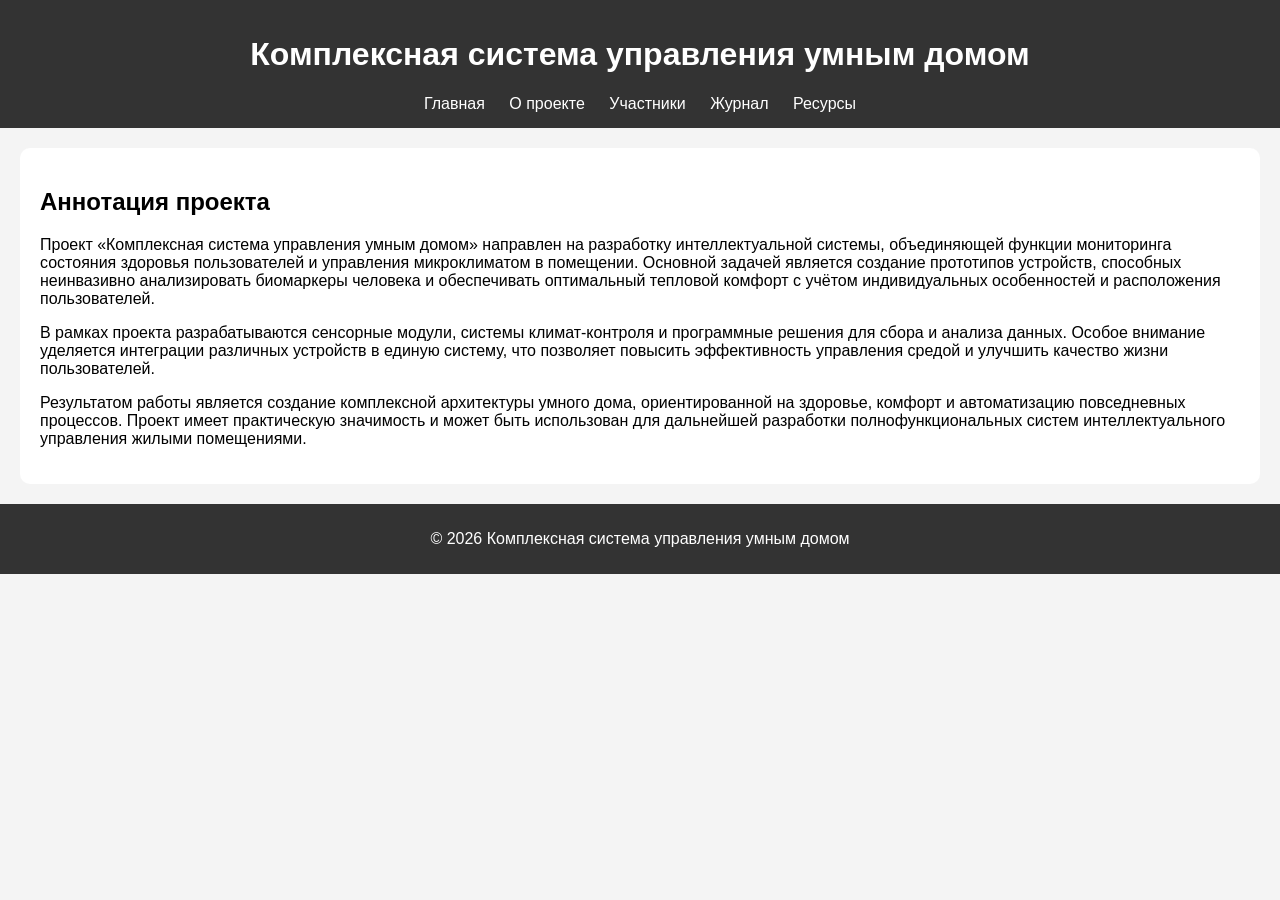
<file: site/index.html>
<!DOCTYPE html>
<html lang="ru">
<head>
    <meta charset="UTF-8">
    <title>Мой проект</title>
    <link rel="stylesheet" href="style.css">
</head>
<body>

<header>
    <h1>Комплексная система управления умным домом</h1>
    <nav>
        <a href="index.html">Главная</a>
        <a href="about.html">О проекте</a>
        <a href="team.html">Участники</a>
        <a href="blog.html">Журнал</a>
        <a href="resources.html">Ресурсы</a>
    </nav>
</header>

<main>
    <h2>Аннотация проекта</h2>
    <p>Проект «Комплексная система управления умным домом» направлен на разработку интеллектуальной системы, объединяющей функции мониторинга состояния здоровья пользователей и управления микроклиматом в помещении. Основной задачей является создание прототипов устройств, способных неинвазивно анализировать биомаркеры человека и обеспечивать оптимальный тепловой комфорт с учётом индивидуальных особенностей и расположения пользователей. </p>

    <p>В рамках проекта разрабатываются сенсорные модули, системы климат-контроля и программные решения для сбора и анализа данных. Особое внимание уделяется интеграции различных устройств в единую систему, что позволяет повысить эффективность управления средой и улучшить качество жизни пользователей. </p>

    <p>Результатом работы является создание комплексной архитектуры умного дома, ориентированной на здоровье, комфорт и автоматизацию повседневных процессов. Проект имеет практическую значимость и может быть использован для дальнейшей разработки полнофункциональных систем интеллектуального управления жилыми помещениями.</p>
</main>

<footer>
    <p>© 2026 Комплексная система управления умным домом</p>
</footer>

</body>
</html>
</file>
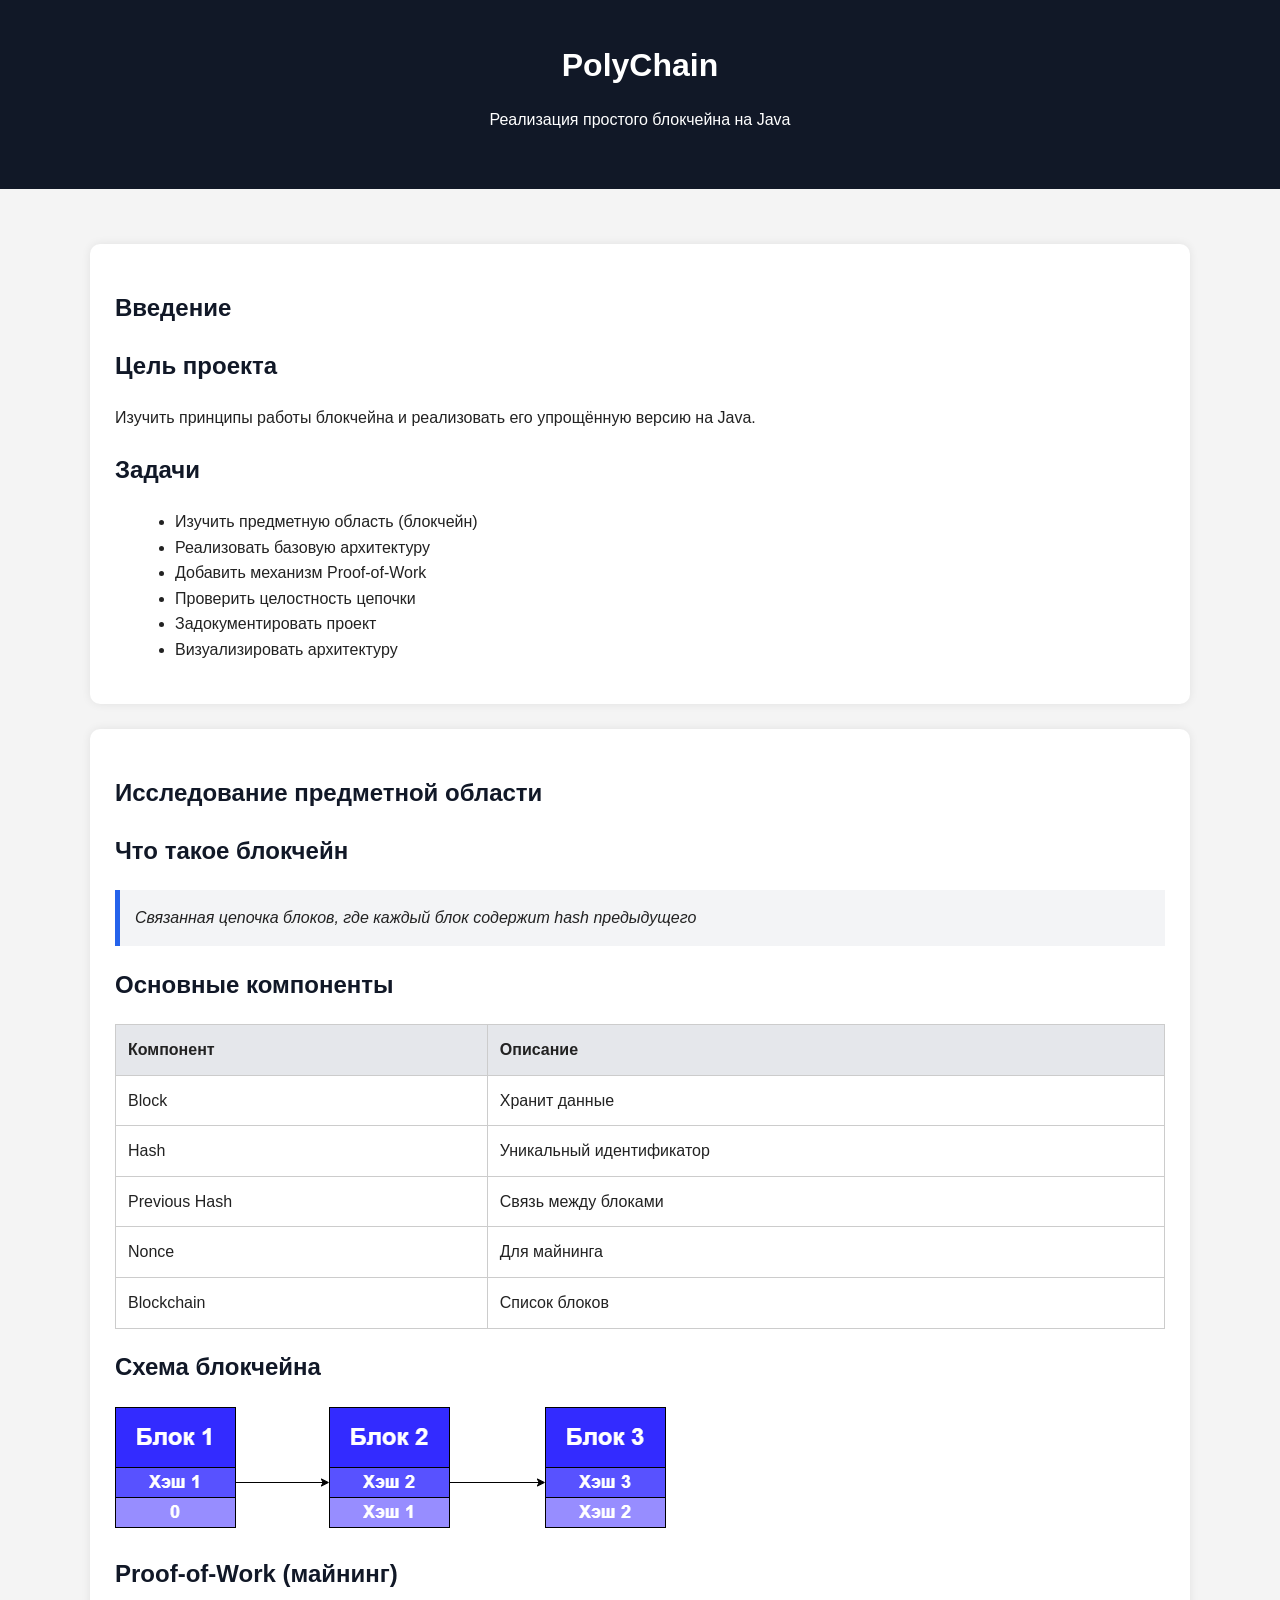
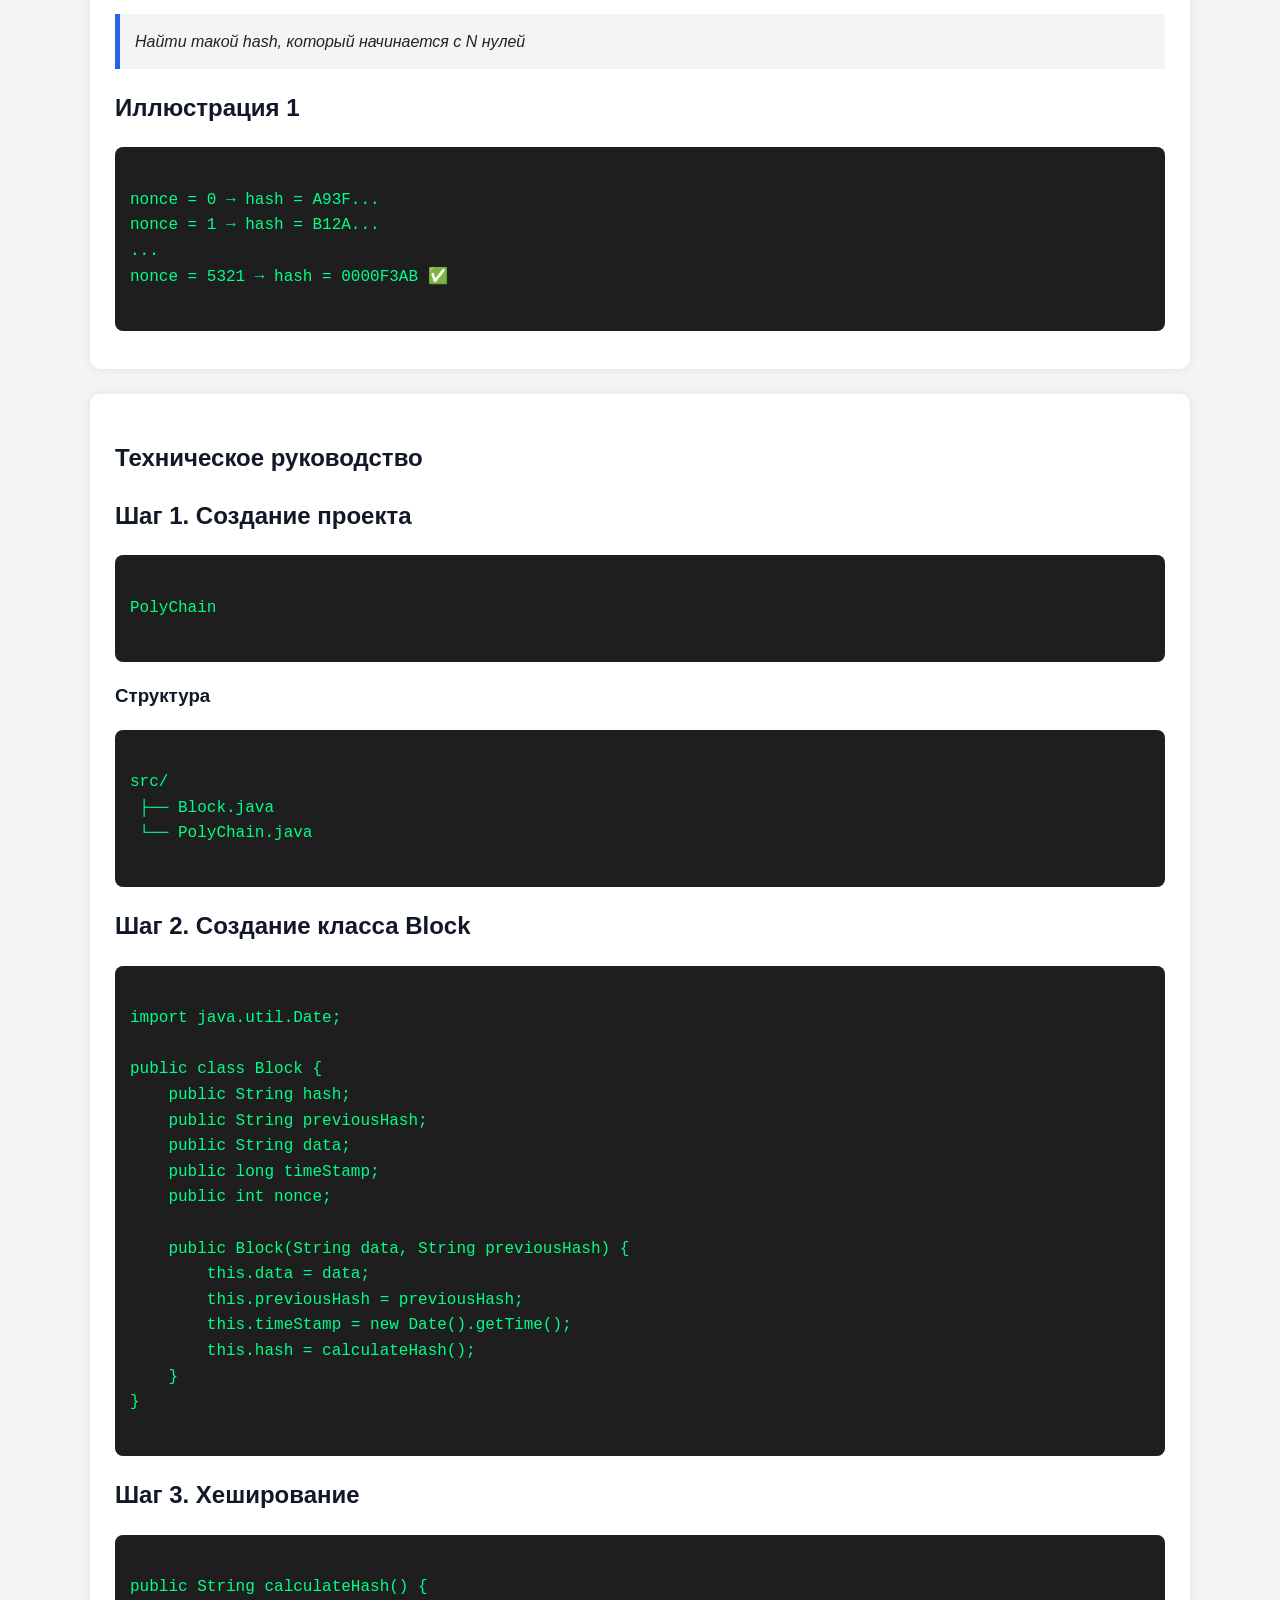
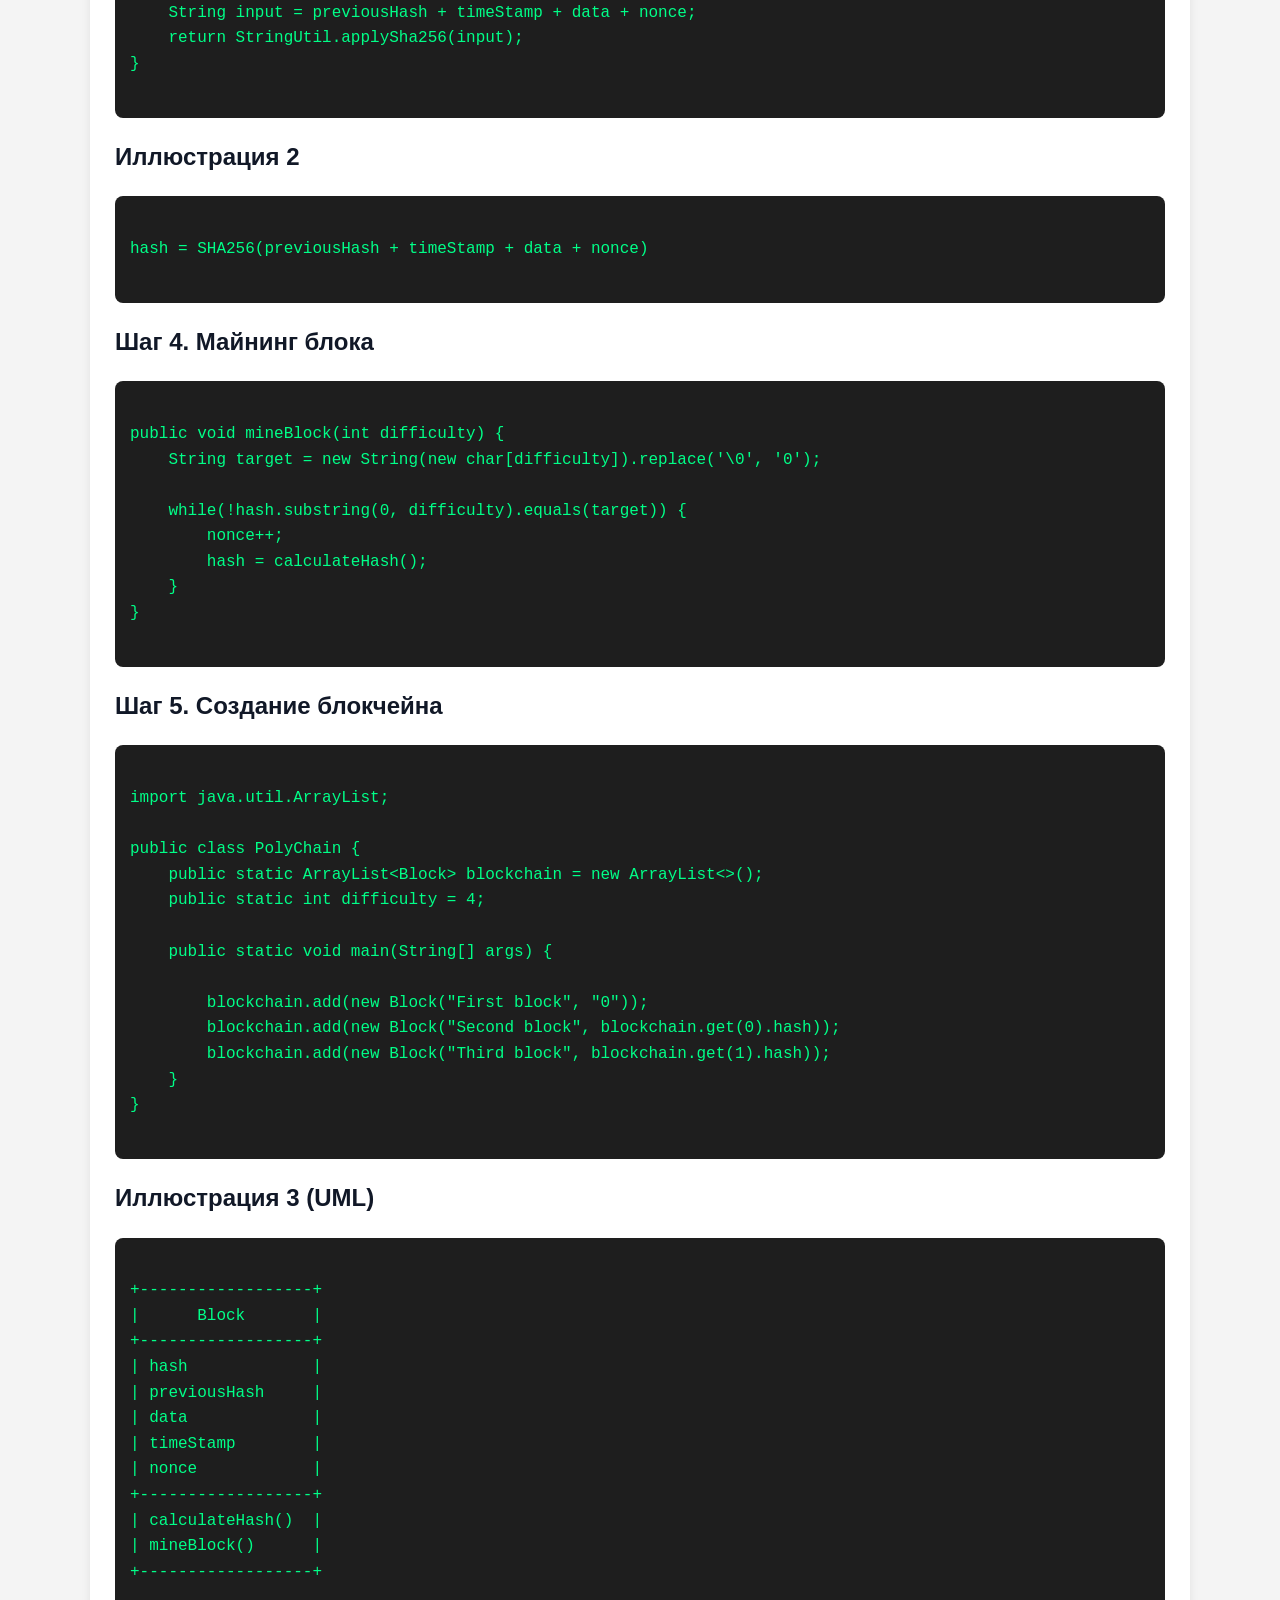
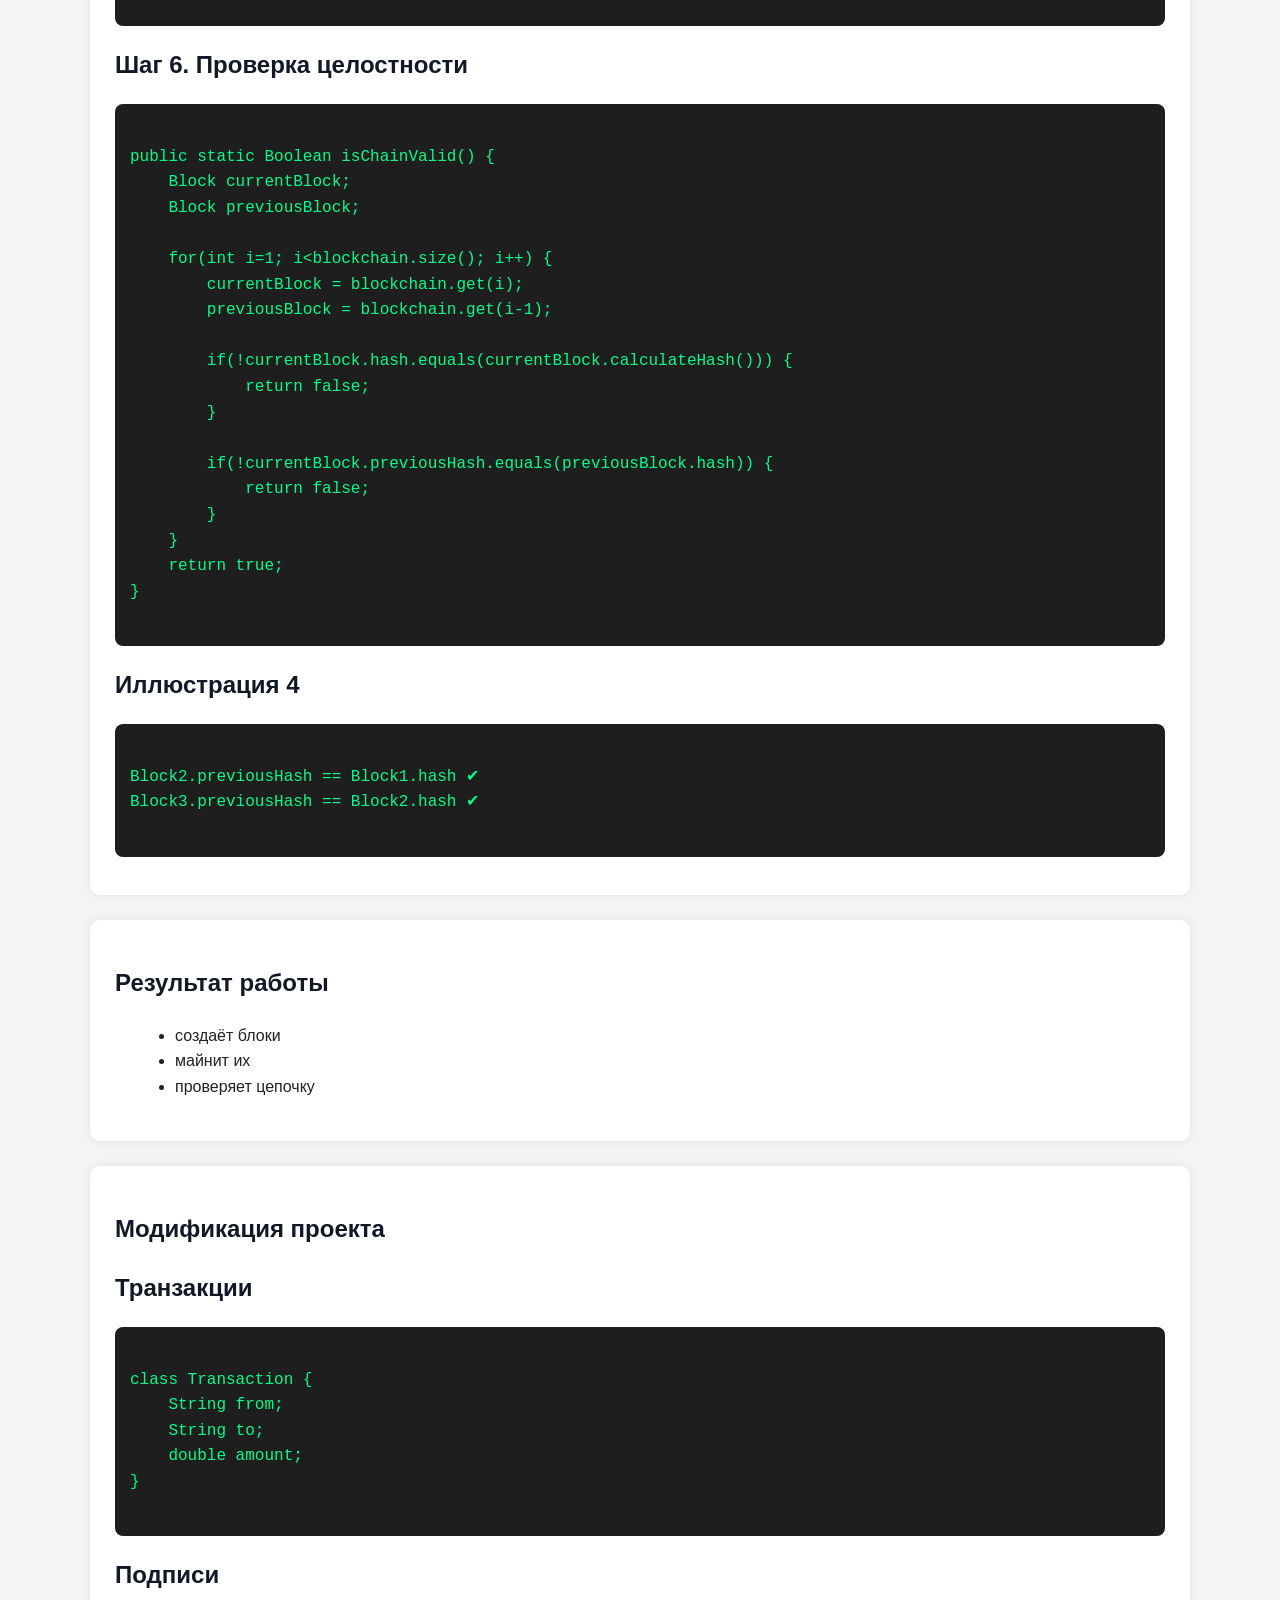
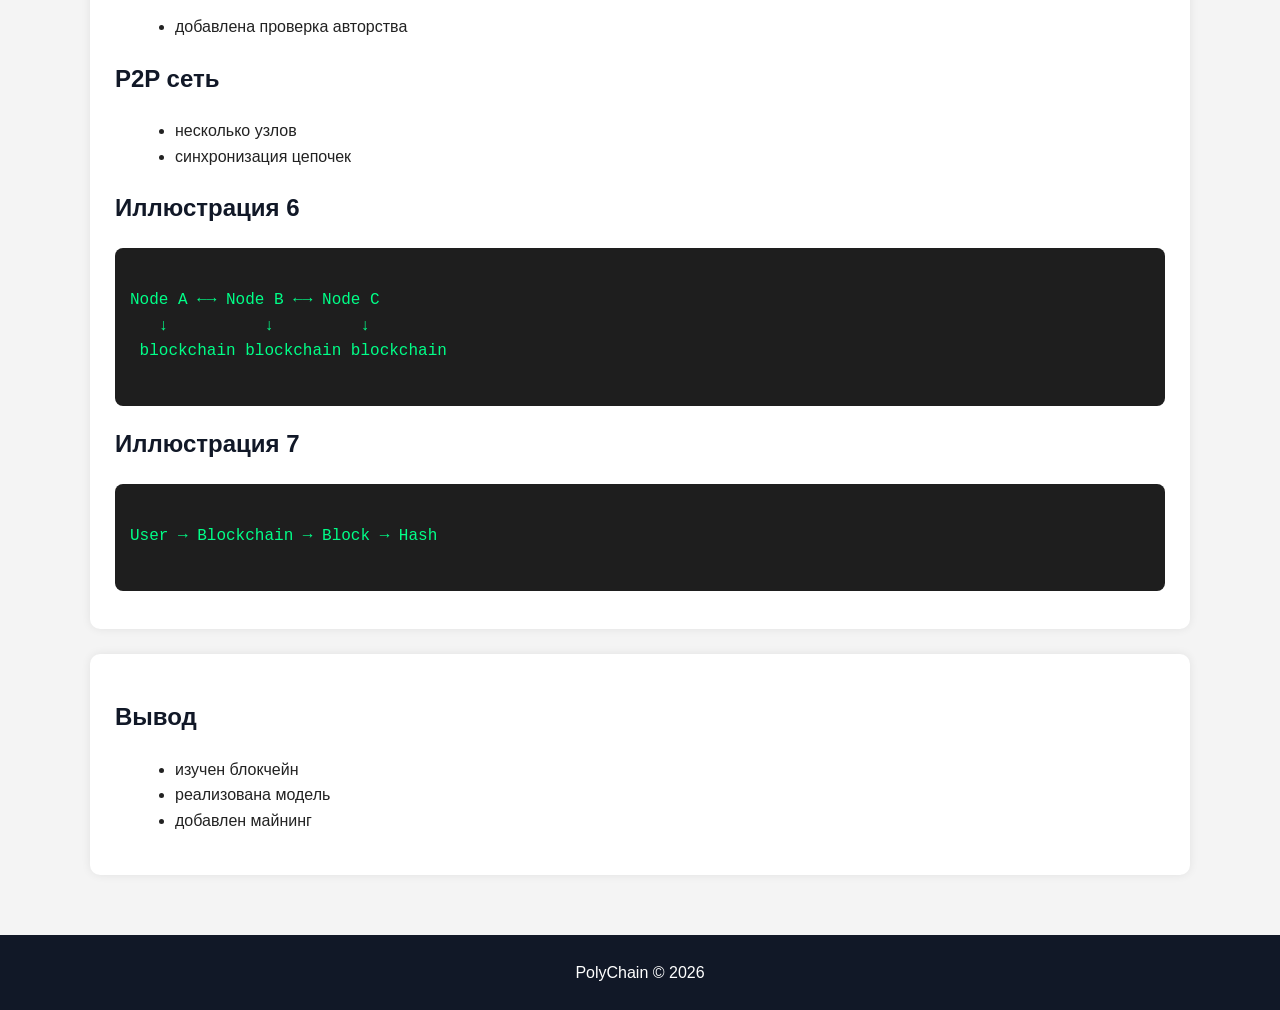
<file: task/variable_task/presentation/index.html>
<!DOCTYPE html>
<html lang="ru">
<head>
    <meta charset="UTF-8">
    <meta name="viewport" content="width=device-width, initial-scale=1.0">
    <title>PolyChain - Блокчейн на Java</title>

    <style>
        body {
            font-family: Arial, sans-serif;
            background: #f4f4f4;
            color: #222;
            margin: 0;
            padding: 0;
            line-height: 1.6;
        }

        .container {
            width: 90%;
            max-width: 1100px;
            margin: auto;
            padding: 30px;
        }

        header {
            background: #111827;
            color: white;
            padding: 40px 0;
            text-align: center;
        }

        h1, h2, h3 {
            color: #111827;
        }

        header h1 {
            color: white;
            margin: 0;
        }

        section {
            background: white;
            margin-top: 25px;
            padding: 25px;
            border-radius: 10px;
            box-shadow: 0 0 10px rgba(0,0,0,0.08);
        }

        pre {
            background: #1e1e1e;
            color: #00ff88;
            padding: 15px;
            border-radius: 8px;
            overflow-x: auto;
        }

        code {
            font-family: Consolas, monospace;
        }

        table {
            width: 100%;
            border-collapse: collapse;
            margin-top: 15px;
        }

        table th,
        table td {
            border: 1px solid #ccc;
            padding: 12px;
            text-align: left;
        }

        table th {
            background: #e5e7eb;
        }

        blockquote {
            background: #f3f4f6;
            border-left: 5px solid #2563eb;
            margin: 15px 0;
            padding: 15px;
            font-style: italic;
        }

        ul {
            margin-left: 20px;
        }

        footer {
            text-align: center;
            padding: 25px;
            margin-top: 30px;
            background: #111827;
            color: white;
        }
    </style>
</head>

<body>

<header>
    <h1>PolyChain</h1>
    <p>Реализация простого блокчейна на Java</p>
</header>

<div class="container">

    <section>
        <h1>Введение</h1>

        <h2>Цель проекта</h2>

        <p>
            Изучить принципы работы блокчейна и реализовать его упрощённую версию на Java.
        </p>

        <h2>Задачи</h2>

        <ul>
            <li>Изучить предметную область (блокчейн)</li>
            <li>Реализовать базовую архитектуру</li>
            <li>Добавить механизм Proof-of-Work</li>
            <li>Проверить целостность цепочки</li>
            <li>Задокументировать проект</li>
            <li>Визуализировать архитектуру</li>
        </ul>
    </section>

    <section>
        <h1>Исследование предметной области</h1>

        <h2>Что такое блокчейн</h2>

        <blockquote>
            Связанная цепочка блоков, где каждый блок содержит hash предыдущего
        </blockquote>

        <h2>Основные компоненты</h2>

        <table>
            <tr>
                <th>Компонент</th>
                <th>Описание</th>
            </tr>

            <tr>
                <td>Block</td>
                <td>Хранит данные</td>
            </tr>

            <tr>
                <td>Hash</td>
                <td>Уникальный идентификатор</td>
            </tr>

            <tr>
                <td>Previous Hash</td>
                <td>Связь между блоками</td>
            </tr>

            <tr>
                <td>Nonce</td>
                <td>Для майнинга</td>
            </tr>

            <tr>
                <td>Blockchain</td>
                <td>Список блоков</td>
            </tr>
        </table>

        <h2>Схема блокчейна</h2>

        <img src="/task/variable_task/img/1.drawio.png">

        <h2>Proof-of-Work (майнинг)</h2>

        <blockquote>
            Найти такой hash, который начинается с N нулей
        </blockquote>

        <h2>Иллюстрация 1</h2>

        <pre><code>
nonce = 0 → hash = A93F...
nonce = 1 → hash = B12A...
...
nonce = 5321 → hash = 0000F3AB ✅
        </code></pre>
    </section>

    <section>
        <h1>Техническое руководство</h1>

        <h2>Шаг 1. Создание проекта</h2>

        <pre><code>
PolyChain
        </code></pre>

        <h3>Структура</h3>

        <pre><code>
src/
 ├── Block.java
 └── PolyChain.java
        </code></pre>

        <h2>Шаг 2. Создание класса Block</h2>

        <pre><code>
import java.util.Date;

public class Block {
    public String hash;
    public String previousHash;
    public String data;
    public long timeStamp;
    public int nonce;

    public Block(String data, String previousHash) {
        this.data = data;
        this.previousHash = previousHash;
        this.timeStamp = new Date().getTime();
        this.hash = calculateHash();
    }
}
        </code></pre>

        <h2>Шаг 3. Хеширование</h2>

        <pre><code>
public String calculateHash() {
    String input = previousHash + timeStamp + data + nonce;
    return StringUtil.applySha256(input);
}
        </code></pre>

        <h2>Иллюстрация 2</h2>

        <pre><code>
hash = SHA256(previousHash + timeStamp + data + nonce)
        </code></pre>

        <h2>Шаг 4. Майнинг блока</h2>

        <pre><code>
public void mineBlock(int difficulty) {
    String target = new String(new char[difficulty]).replace('\0', '0');

    while(!hash.substring(0, difficulty).equals(target)) {
        nonce++;
        hash = calculateHash();
    }
}
        </code></pre>

        <h2>Шаг 5. Создание блокчейна</h2>

        <pre><code>
import java.util.ArrayList;

public class PolyChain {
    public static ArrayList&lt;Block&gt; blockchain = new ArrayList&lt;&gt;();
    public static int difficulty = 4;

    public static void main(String[] args) {

        blockchain.add(new Block("First block", "0"));
        blockchain.add(new Block("Second block", blockchain.get(0).hash));
        blockchain.add(new Block("Third block", blockchain.get(1).hash));
    }
}
        </code></pre>

        <h2>Иллюстрация 3 (UML)</h2>

        <pre><code>
+------------------+
|      Block       |
+------------------+
| hash             |
| previousHash     |
| data             |
| timeStamp        |
| nonce            |
+------------------+
| calculateHash()  |
| mineBlock()      |
+------------------+
        </code></pre>

        <h2>Шаг 6. Проверка целостности</h2>

        <pre><code>
public static Boolean isChainValid() {
    Block currentBlock;
    Block previousBlock;

    for(int i=1; i&lt;blockchain.size(); i++) {
        currentBlock = blockchain.get(i);
        previousBlock = blockchain.get(i-1);

        if(!currentBlock.hash.equals(currentBlock.calculateHash())) {
            return false;
        }

        if(!currentBlock.previousHash.equals(previousBlock.hash)) {
            return false;
        }
    }
    return true;
}
        </code></pre>

        <h2>Иллюстрация 4</h2>

        <pre><code>
Block2.previousHash == Block1.hash ✔
Block3.previousHash == Block2.hash ✔
        </code></pre>
    </section>

    <section>
        <h1>Результат работы</h1>

        <ul>
            <li>создаёт блоки</li>
            <li>майнит их</li>
            <li>проверяет цепочку</li>
        </ul>
    </section>

    <section>
        <h1>Модификация проекта</h1>

        <h2>Транзакции</h2>

        <pre><code>
class Transaction {
    String from;
    String to;
    double amount;
}
        </code></pre>

        <h2>Подписи</h2>

        <ul>
            <li>добавлена проверка авторства</li>
        </ul>

        <h2>P2P сеть</h2>

        <ul>
            <li>несколько узлов</li>
            <li>синхронизация цепочек</li>
        </ul>

        <h2>Иллюстрация 6</h2>

        <pre><code>
Node A ←→ Node B ←→ Node C
   ↓          ↓         ↓
 blockchain blockchain blockchain
        </code></pre>

        <h2>Иллюстрация 7</h2>

        <pre><code>
User → Blockchain → Block → Hash
        </code></pre>
    </section>

    <section>
        <h1>Вывод</h1>

        <ul>
            <li>изучен блокчейн</li>
            <li>реализована модель</li>
            <li>добавлен майнинг</li>
        </ul>
    </section>

</div>

<footer>
    PolyChain © 2026
</footer>

</body>
</html>
</file>
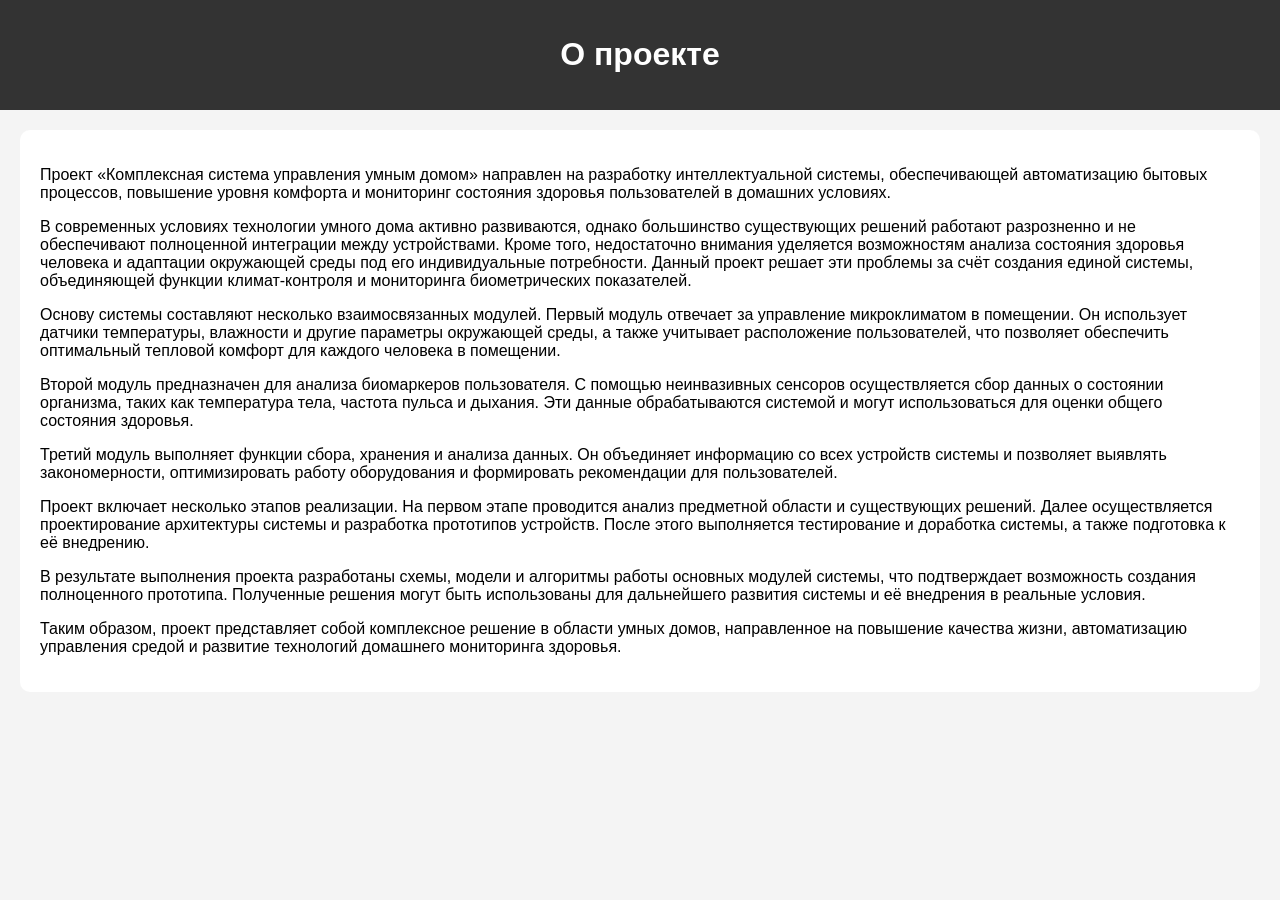
<file: site/about.html>
<!DOCTYPE html>
<html lang="ru">
<head>
    <meta charset="UTF-8">
    <title>О проекте</title>
    <link rel="stylesheet" href="style.css">
</head>
<body>

<header>
    <h1>О проекте</h1>
</header>

<main>
    <p>Проект «Комплексная система управления умным домом» направлен на разработку интеллектуальной системы, обеспечивающей автоматизацию бытовых процессов, повышение уровня комфорта и мониторинг состояния здоровья пользователей в домашних условиях. </p>

<p>В современных условиях технологии умного дома активно развиваются, однако большинство существующих решений работают разрозненно и не обеспечивают полноценной интеграции между устройствами. Кроме того, недостаточно внимания уделяется возможностям анализа состояния здоровья человека и адаптации окружающей среды под его индивидуальные потребности. Данный проект решает эти проблемы за счёт создания единой системы, объединяющей функции климат-контроля и мониторинга биометрических показателей.</p>

<p>Основу системы составляют несколько взаимосвязанных модулей. Первый модуль отвечает за управление микроклиматом в помещении. Он использует датчики температуры, влажности и другие параметры окружающей среды, а также учитывает расположение пользователей, что позволяет обеспечить оптимальный тепловой комфорт для каждого человека в помещении.</p>

<p>Второй модуль предназначен для анализа биомаркеров пользователя. С помощью неинвазивных сенсоров осуществляется сбор данных о состоянии организма, таких как температура тела, частота пульса и дыхания. Эти данные обрабатываются системой и могут использоваться для оценки общего состояния здоровья.</p>

<p>Третий модуль выполняет функции сбора, хранения и анализа данных. Он объединяет информацию со всех устройств системы и позволяет выявлять закономерности, оптимизировать работу оборудования и формировать рекомендации для пользователей.</p>

<p>Проект включает несколько этапов реализации. На первом этапе проводится анализ предметной области и существующих решений. Далее осуществляется проектирование архитектуры системы и разработка прототипов устройств. После этого выполняется тестирование и доработка системы, а также подготовка к её внедрению.</p>

<p>В результате выполнения проекта разработаны схемы, модели и алгоритмы работы основных модулей системы, что подтверждает возможность создания полноценного прототипа. Полученные решения могут быть использованы для дальнейшего развития системы и её внедрения в реальные условия. </p>

<p>Таким образом, проект представляет собой комплексное решение в области умных домов, направленное на повышение качества жизни, автоматизацию управления средой и развитие технологий домашнего мониторинга здоровья.</p>
</main>

</body>
</html>
</file>
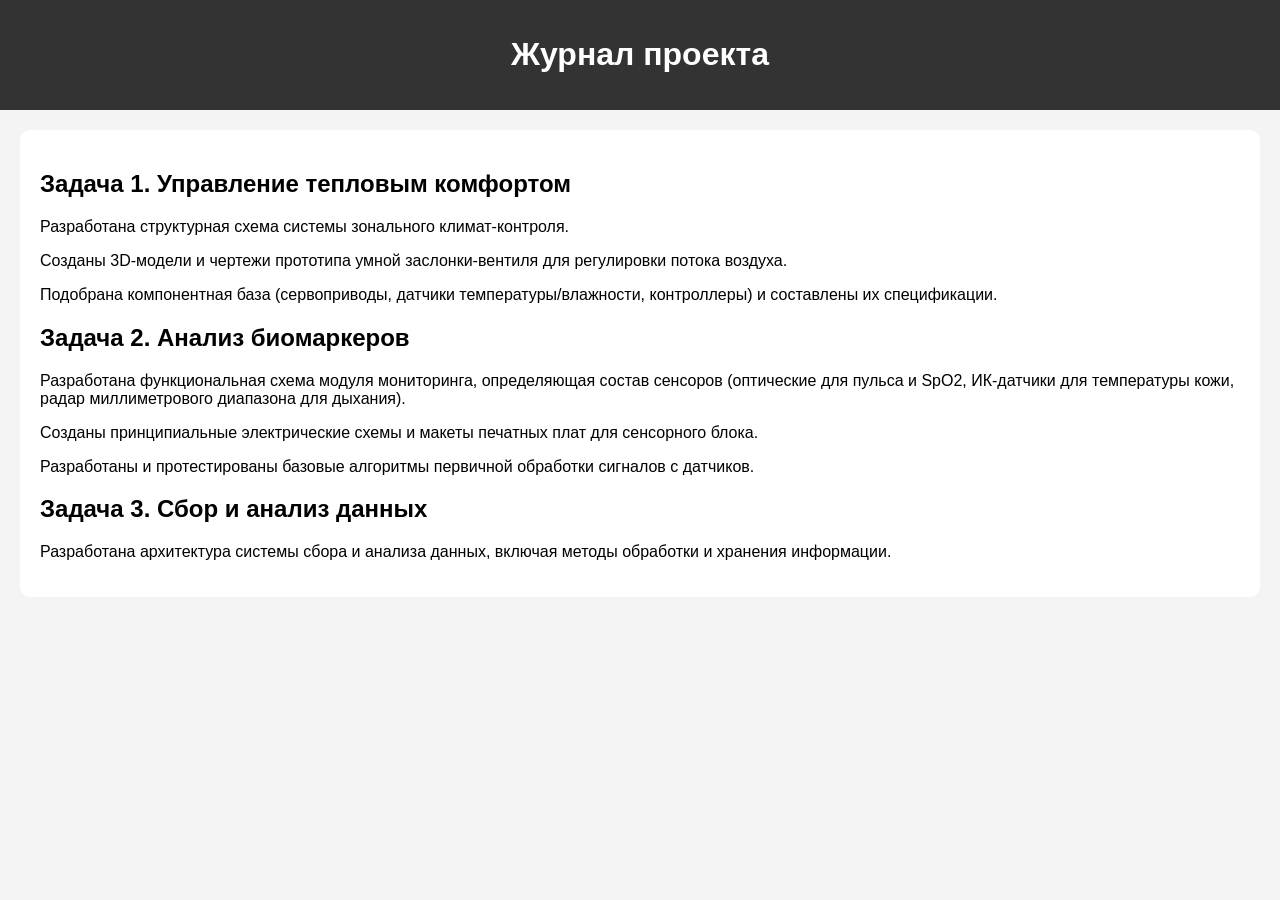
<file: site/blog.html>
<!DOCTYPE html>
<html lang="ru">
<head>
    <meta charset="UTF-8">
    <title>Журнал</title>
    <link rel="stylesheet" href="style.css">
</head>
<body>

<header>
    <h1>Журнал проекта</h1>
</header>

<main>
    <article>
        <h2>Задача 1. Управление тепловым комфортом</h2>
        <p>Разработана структурная схема системы зонального климат-контроля.</p>
        <p>Созданы 3D-модели и чертежи прототипа умной заслонки-вентиля для регулировки потока воздуха.</p>
        <p>Подобрана компонентная база (сервоприводы, датчики температуры/влажности, контроллеры) и составлены их спецификации.</p>
    </article>

    <article>
        <h2>Задача 2. Анализ биомаркеров</h2>
        <p>Разработана функциональная схема модуля мониторинга, определяющая состав сенсоров (оптические для пульса и SpO2, ИК-датчики для температуры кожи, радар миллиметрового диапазона для дыхания).</p>
        <p>Созданы принципиальные электрические схемы и макеты печатных плат для сенсорного блока.</p>
        <p>Разработаны и протестированы базовые алгоритмы первичной обработки сигналов с датчиков.</p>
    </article>

    <article>
        <h2>Задача 3. Сбор и анализ данных</h2>
        <p>Разработана архитектура системы сбора и анализа данных, включая методы обработки и хранения информации.</p>
    </article>
</main>

</body>
</html>
</file>
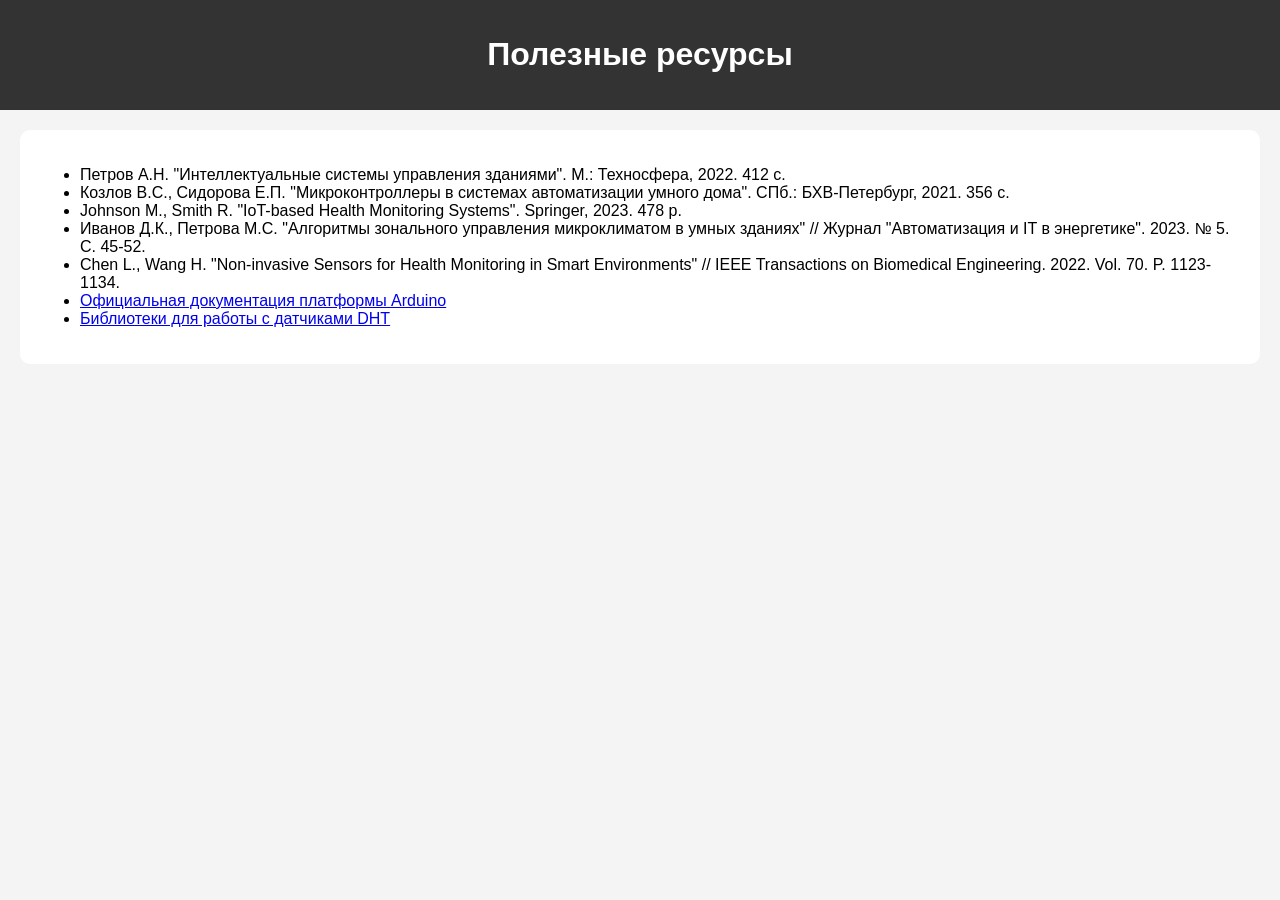
<file: site/resources.html>
<!DOCTYPE html>
<html lang="ru">
<head>
    <meta charset="UTF-8">
    <title>Ресурсы</title>
    <link rel="stylesheet" href="style.css">
</head>
<body>

<header>
    <h1>Полезные ресурсы</h1>
</header>

<main>
    <ul>
        <li>Петров А.Н. "Интеллектуальные системы управления зданиями". М.: Техносфера, 2022. 412 с.</li>
        <li>Козлов В.С., Сидорова Е.П. "Микроконтроллеры в системах автоматизации умного дома". СПб.: БХВ-Петербург, 2021. 356 с.</li>
        <li>Johnson M., Smith R. "IoT-based Health Monitoring Systems". Springer, 2023. 478 p.</li>
        <li>Иванов Д.К., Петрова М.С. "Алгоритмы зонального управления микроклиматом в умных зданиях" // Журнал "Автоматизация и IT в энергетике". 2023. № 5. С. 45-52.</li>
        <li>Chen L., Wang H. "Non-invasive Sensors for Health Monitoring in Smart Environments" // IEEE Transactions on Biomedical Engineering. 2022. Vol. 70. P. 1123-1134.</li>
        <li><a href="https://www.arduino.cc/">Официальная документация платформы Arduino</a></li>
        <li><a href="https://github.com/adafruit/DHT-sensor-library">Библиотеки для работы с датчиками DHT</a></li>
    </ul>
</main>

</body>
</html>
</file>
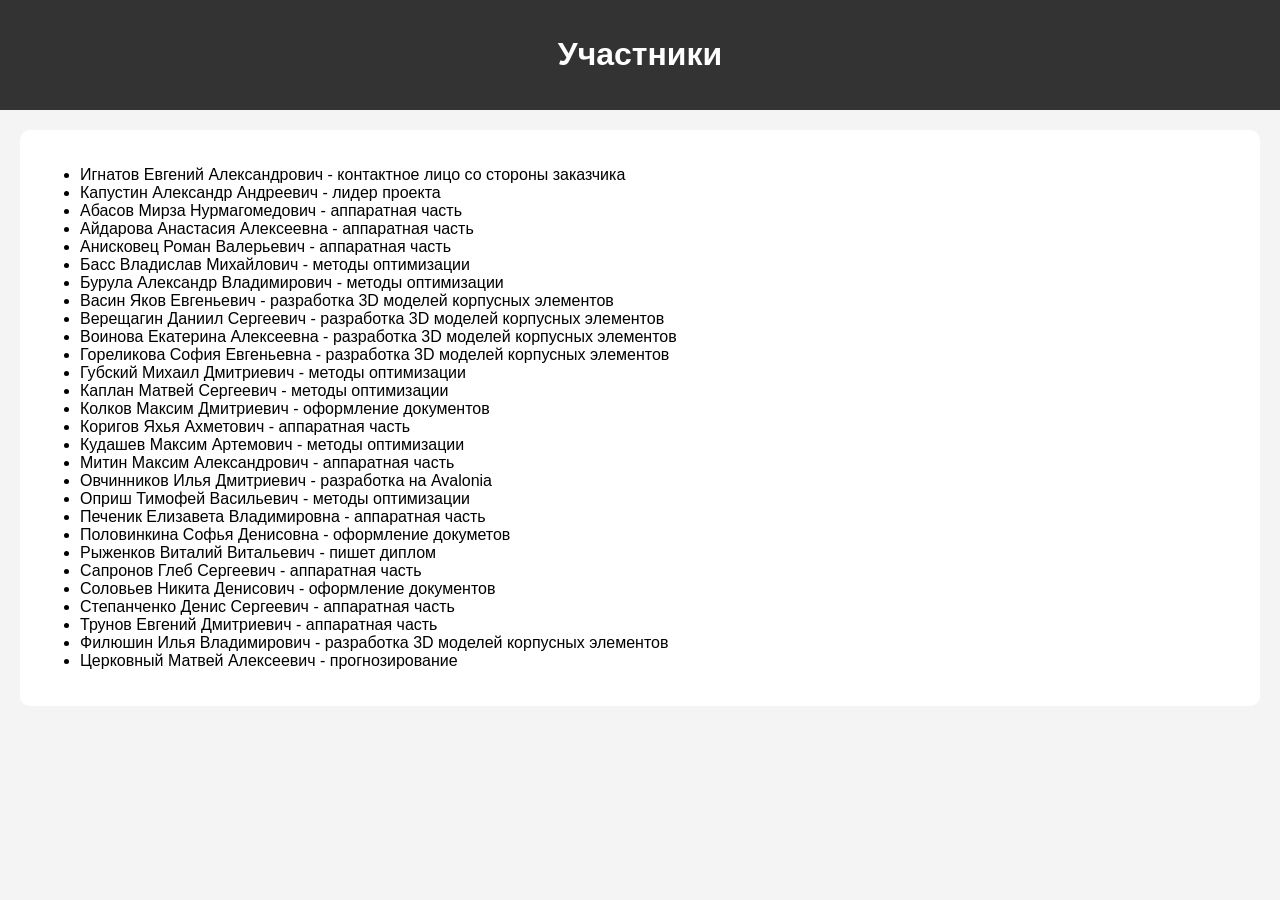
<file: site/team.html>
<!DOCTYPE html>
<html lang="ru">
<head>
    <meta charset="UTF-8">
    <title>Участники</title>
    <link rel="stylesheet" href="style.css">
</head>
<body>

<header>
    <h1>Участники</h1>
</header>

<main>
    <ul>
        <li>Игнатов Евгений Александрович - контактное лицо со стороны заказчика</li>
        <li>Капустин Александр Андреевич - лидер проекта</li>
        <li>Абасов Мирза Нурмагомедович - аппаратная часть</li>
        <li>Айдарова Анастасия Алексеевна - аппаратная часть</li>
        <li>Анисковец Роман Валерьевич - аппаратная часть</li>
        <li>Басс Владислав Михайлович - методы оптимизации</li>
        <li>Бурула Александр Владимирович - методы оптимизации</li>
        <li>Васин Яков Евгеньевич - разработка 3D моделей корпусных элементов</li>
        <li>Верещагин Даниил Сергеевич - разработка 3D моделей корпусных элементов</li>
        <li>Воинова Екатерина Алексеевна - разработка 3D моделей корпусных элементов</li>
        <li>Гореликова София Евгеньевна - разработка 3D моделей корпусных элементов</li>
        <li>Губский Михаил Дмитриевич - методы оптимизации</li>
        <li>Каплан Матвей Сергеевич - методы оптимизации</li>
        <li>Колков Максим Дмитриевич - оформление документов</li>
        <li>Коригов Яхья Ахметович - аппаратная часть</li>
        <li>Кудашев Максим Артемович - методы оптимизации</li>
        <li>Митин Максим Александрович - аппаратная часть</li>
        <li>Овчинников Илья Дмитриевич - разработка на Avalonia</li>
        <li>Оприш Тимофей Васильевич - методы оптимизации</li>
        <li>Печеник Елизавета Владимировна - аппаратная часть</li>
        <li>Половинкина Софья Денисовна - оформление докуметов</li>
        <li>Рыженков Виталий Витальевич - пишет диплом</li>
        <li>Сапронов Глеб Сергеевич - аппаратная часть</li>
        <li>Соловьев Никита Денисович - оформление документов</li>
        <li>Степанченко Денис Сергеевич - аппаратная часть</li>
        <li>Трунов Евгений Дмитриевич - аппаратная часть</li>
        <li>Филюшин Илья Владимирович - разработка 3D моделей корпусных элементов</li>
        <li>Церковный Матвей Алексеевич - прогнозирование </li>
        
        
        
    </ul>
</main>

</body>
</html>
</file>
<file: site/style.css>
body {
    font-family: Arial, sans-serif;
    margin: 0;
    background-color: #f4f4f4;
}

header {
    background: #333;
    color: white;
    padding: 15px;
    text-align: center;
}

nav a {
    color: white;
    margin: 0 10px;
    text-decoration: none;
}

nav a:hover {
    text-decoration: underline;
}

main {
    padding: 20px;
    background: white;
    margin: 20px;
    border-radius: 10px;
}

footer {
    text-align: center;
    padding: 10px;
    background: #333;
    color: white;
}
</file>
